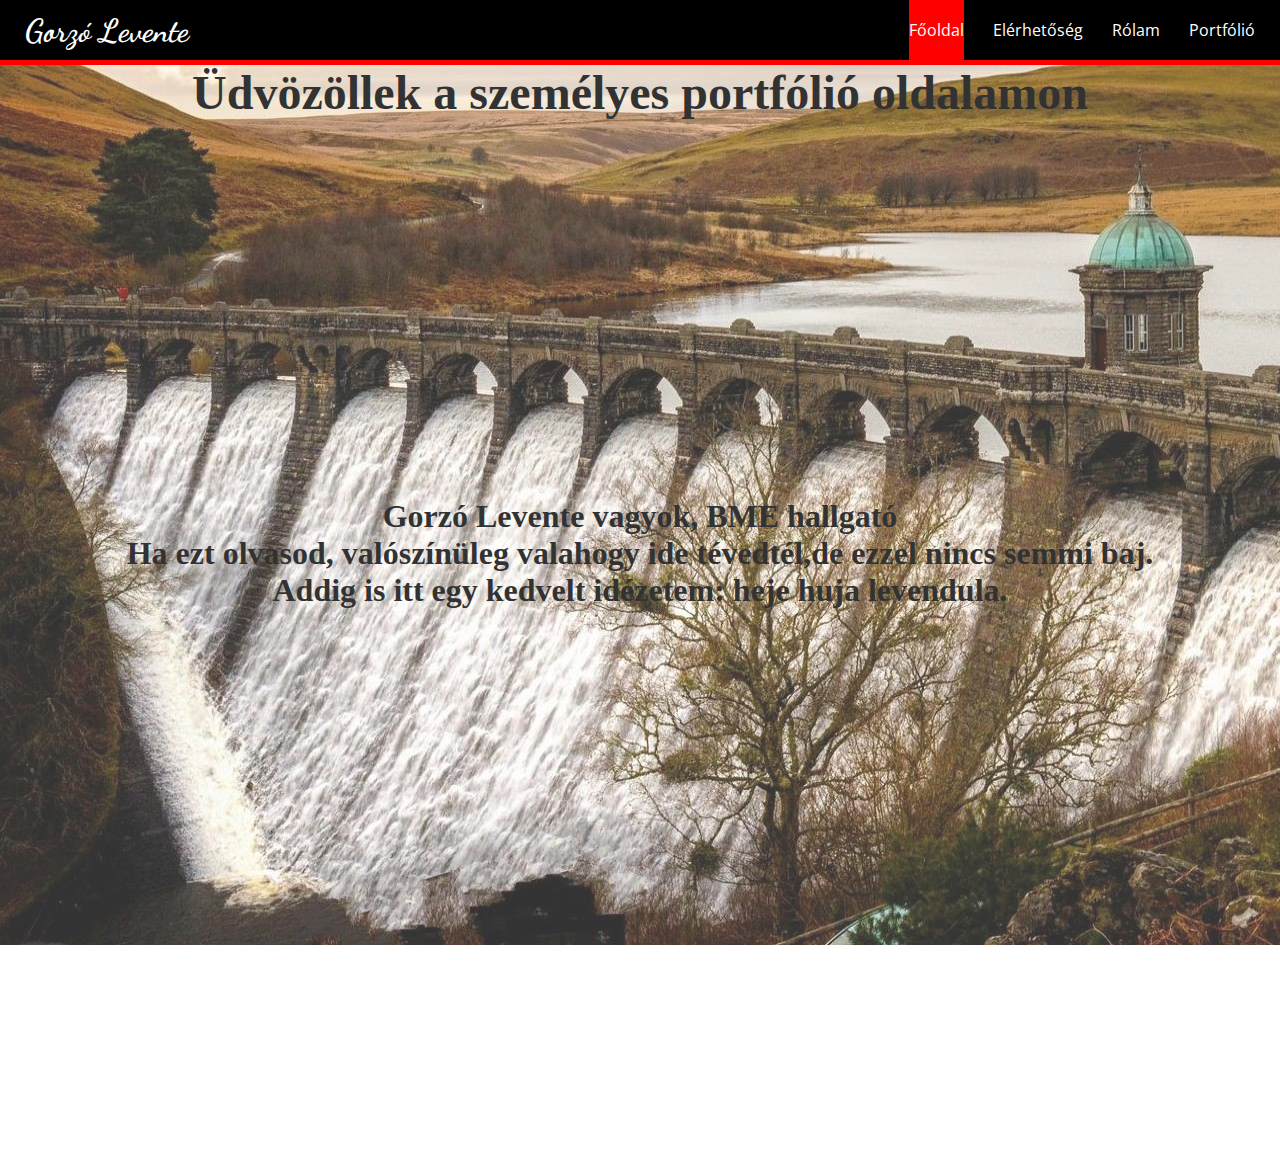
<file: index.html>
<!DOCTYPE html>
<html lang="en">
	<head>
		<meta charset="utf-8">
		<meta name="viewport" content="width=device-width, initial-scale=1">
		<title>Gorzó Levente</title>
		<link rel="stylesheet" type="text/css" href="index.css">
		<link href="https://fonts.googleapis.com/css2?family=Raleway:wght@600&display=swap" rel="stylesheet">
		<link href="https://fonts.googleapis.com/css2?family=Dancing+Script:wght@700&display=swap" rel="stylesheet">
		<link href="https://fonts.googleapis.com/css2?family=Open+Sans:wght@300&display=swap" rel="stylesheet">
	</head>
	<body>
		<div id="nav">
			<h1><a href="index.html">Gorzó Levente</a></h1>
			<ul>
				<li id="hello"><a href="fooldal.html">Főoldal</a></li>
				<li><a href="elerhetoseg.html">Elérhetőség</a></li>
				<li><a href="rolam.html">Rólam</a></li>
				<li><a href="portfolio.html">Portfólió</a></li>
			</ul>
		</div>
		<div id="hello1"></div>
		<div id="hello2">
		<p><b>
		<span id="elso">Üdvözöllek a személyes portfólió oldalamon  </span></br>
				<br>
				<br>
				<br>
				<br>
				<br>
				<br>
				<br>
				<br>
				<br>
				<br>
				<br>
				<br>
				<br>
				<br>
				<br>
				<br>
				<br>
				<br>
				<br>
				<br>
				<br>
		<span id="masodik">Gorzó Levente vagyok, BME hallgató<br>
		Ha ezt olvasod, valószínüleg valahogy ide tévedtél,de ezzel nincs semmi baj. <br>Addig is itt egy kedvelt idézetem: heje huja levendula.<br>
	</span></b>
	</p></div>
	</body>
	
</html>
</file>
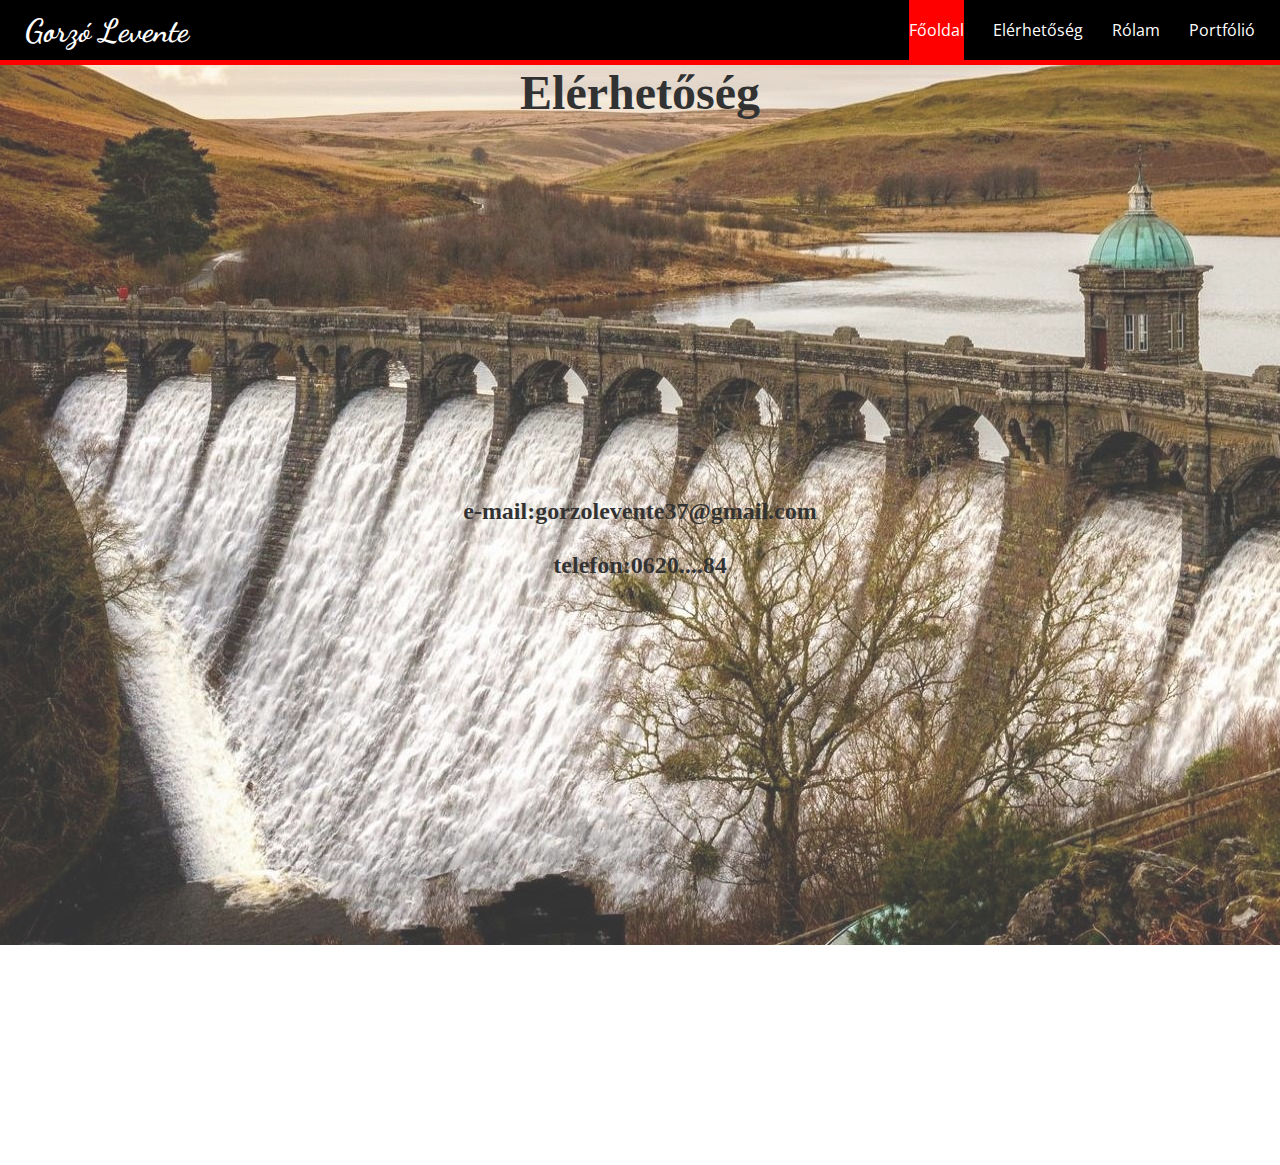
<file: elerhetoseg.html>
<!DOCTYPE html>
<html lang="en">
	<head>
		<meta charset="utf-8">
		<title>Elérhetőség</title>
		<link rel="stylesheet" type="text/css" href="elerhetoseg.css">
		<link href="https://fonts.googleapis.com/css2?family=Raleway:wght@600&display=swap" rel="stylesheet">
		<link href="https://fonts.googleapis.com/css2?family=Dancing+Script:wght@700&display=swap" rel="stylesheet">
		<link href="https://fonts.googleapis.com/css2?family=Open+Sans:wght@300&display=swap" rel="stylesheet">
	</head>
	<body>
		<div id="nav">
			<h1><a href="index.html">Gorzó Levente</a></h1>
			<ul>
				<li id="hello"><a href="fooldal.html">Főoldal</a></li>
				<li><a href="elerhetoseg.html">Elérhetőség</a></li>
				<li><a href="rolam.html">Rólam</a></li>
				<li><a href="portfolio.html">Portfólió</a></li>
			</ul>
		</div>
		<div id="hello1"></div>
		<div id="hello2">
		<p><b>
			<span id="elso">Elérhetőség</span></br>
				<br>
				<br>
				<br>
				<br>
				<br>
				<br>
				<br>
				<br>
				<br>
				<br>
				<br>
				<br>
				<br>
				<br>
				<br>
				<br>
				<br>
				<br>
				<br>
				<br>
				<br>
		<span id="masodik">e-mail:gorzolevente37@gmail.com<br><br>
		telefon:0620....84
	</span></b>
	</p></div>
		

		
	</body>
	
</html>
</file>
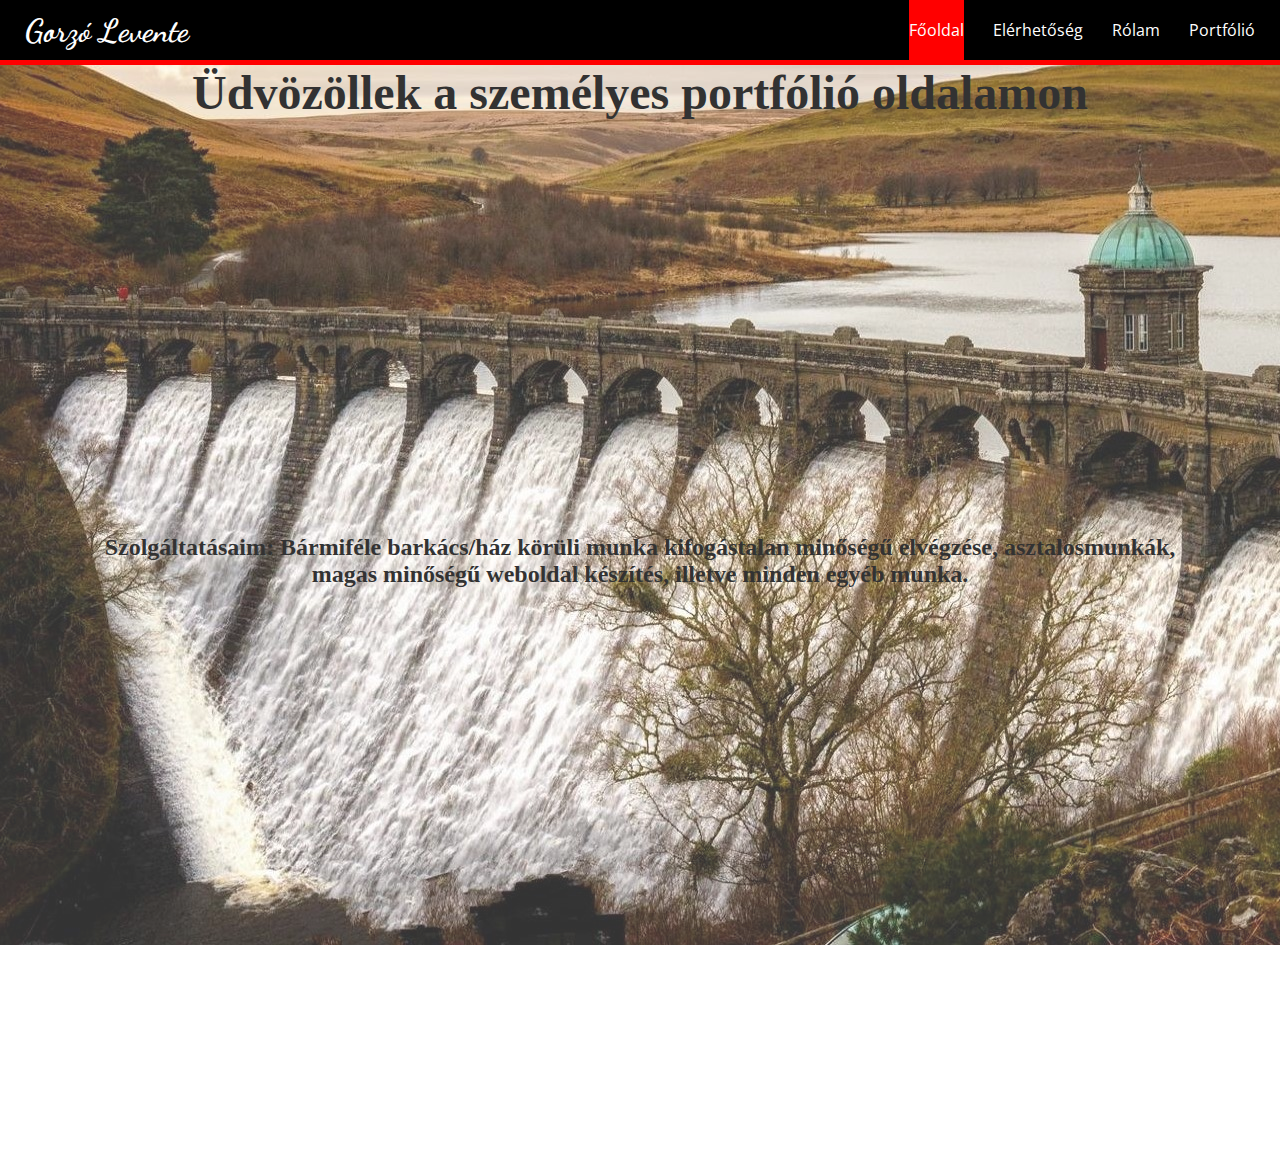
<file: fooldal.html>
<!DOCTYPE html>
<html lang="en">
	<head>
		<meta charset="utf-8">
		<title>Gorzó Levente</title>
		<link rel="stylesheet" type="text/css" href="fooldal.css">
		<link href="https://fonts.googleapis.com/css2?family=Raleway:wght@600&display=swap" rel="stylesheet">
		<link href="https://fonts.googleapis.com/css2?family=Dancing+Script:wght@700&display=swap" rel="stylesheet">
		<link href="https://fonts.googleapis.com/css2?family=Open+Sans:wght@300&display=swap" rel="stylesheet">
	</head>
	<body>
		<div id="nav">
			<h1><a href="index.html">Gorzó Levente</a></h1>
			<ul>
				<li id="hello"><a href="fooldal.html">Főoldal</a></li>
				<li><a href="elerhetoseg.html">Elérhetőség</a></li>
				<li><a href="rolam.html">Rólam</a></li>
				<li><a href="portfolio.html">Portfólió</a></li>
			</ul>
		</div>
		<div id="hello1"></div>
		<div id="hello2">
		<p><b>
		<span id="elso">Üdvözöllek a személyes portfólió oldalamon  </span></br>
				<br>
				<br>
				<br>
				<br>
				<br>
				<br>
				<br>
				<br>
				<br>
				<br>
				<br>
				<br>
				<br>
				<br>
				<br>
				<br>
				<br>
				<br>
				<br>
				<br>
				<br>
				<br>
				<br>
				
		<span id="masodik">Szolgáltatásaim: Bármiféle barkács/ház körüli munka kifogástalan minőségű elvégzése, asztalosmunkák,<br> magas minőségű weboldal készítés, illetve minden egyéb munka. 


	</span></b>
	</p></div>
	</body>
	
</html>
</file>
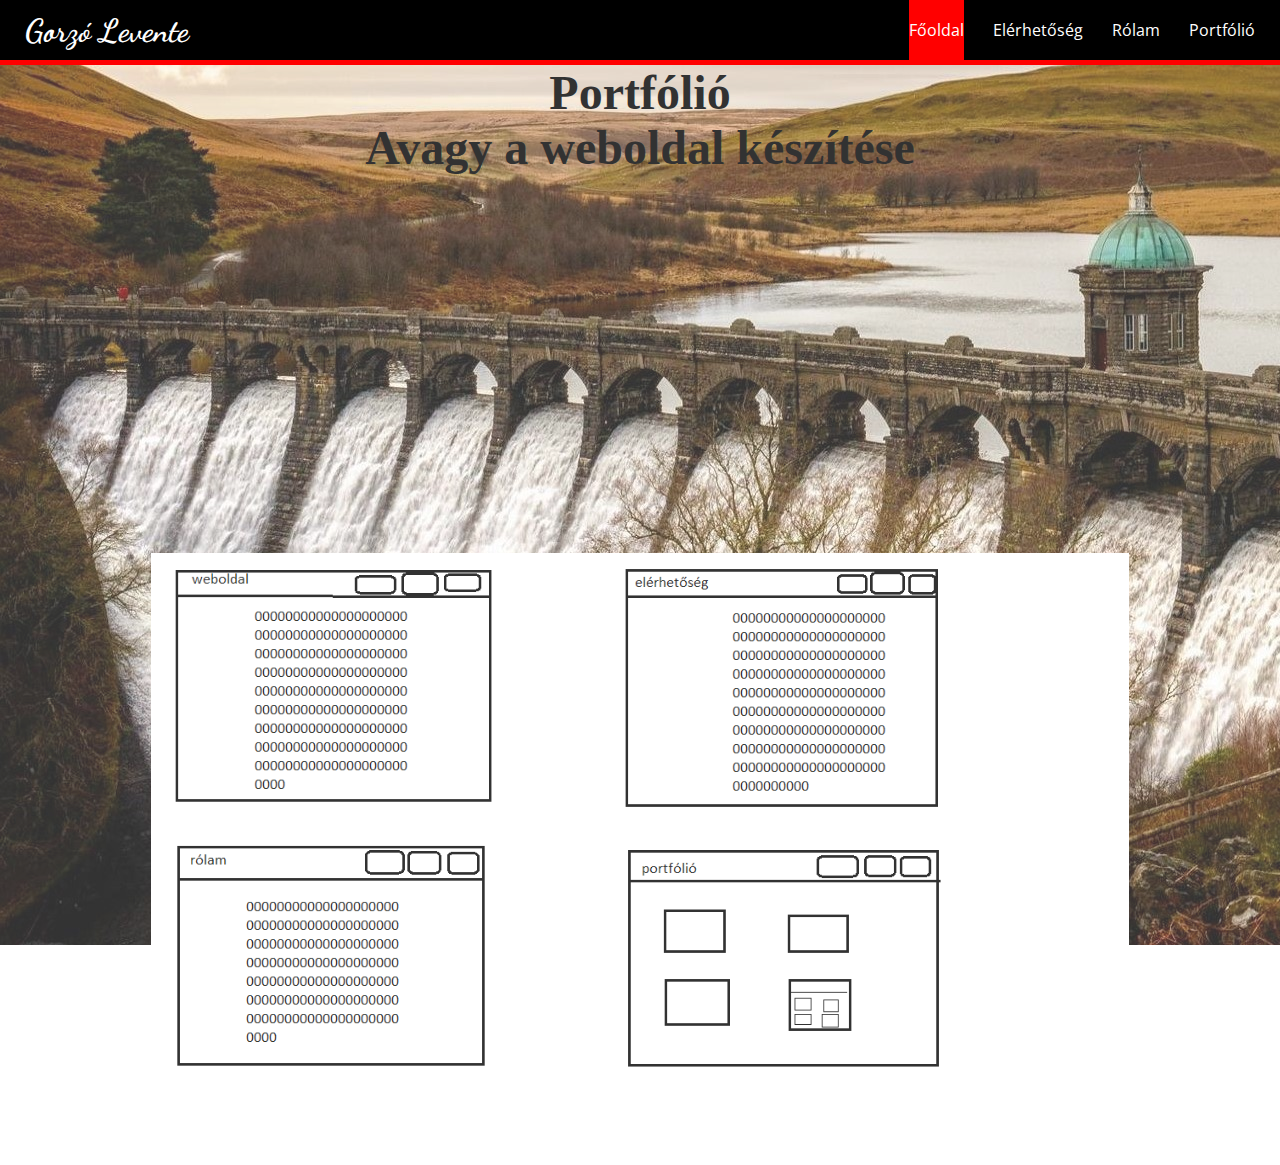
<file: portfolio.html>
<!DOCTYPE html>
<html lang="en">
	<head>
		<meta charset="utf-8">
		<title>Elérhetőség</title>
		<link rel="stylesheet" type="text/css" href="portfolio.css">
		<link href="https://fonts.googleapis.com/css2?family=Raleway:wght@600&display=swap" rel="stylesheet">
		<link href="https://fonts.googleapis.com/css2?family=Dancing+Script:wght@700&display=swap" rel="stylesheet">
		<link href="https://fonts.googleapis.com/css2?family=Open+Sans:wght@300&display=swap" rel="stylesheet">
	</head>
	<body>
		<div id="nav">
			<h1><a href="index.html">Gorzó Levente</a></h1>
			<ul>
				<li id="hello"><a href="fooldal.html">Főoldal</a></li>
				<li><a href="elerhetoseg.html">Elérhetőség</a></li>
				<li><a href="rolam.html">Rólam</a></li>
				<li><a href="portfolio.html">Portfólió</a></li>
			</ul>
		</div>
		<div id="hello1"></div>
		<div id="hello2">
		<p><b>
			<span id="elso">Portfólió<br>Avagy a weboldal készítése </span></br>
				<br>
				<br>
				<br>
				<br>
				<br>
				<br>
				<br>
				<br>
				<br>
				<br>
				<br>
				<br>
				<br>
				<br>
				<br>
				<br>
				<br>
				<br>
				<br>
				<br>
				<br>
		<span id="masodik"><img src="images/terv.png" alt="hupszi, a kép nem jelenik meg" style="max-width: 100%; max-height:550%;">
	</span></b>
	</p></div>
		

		
	</body>
	
</html>
</file>
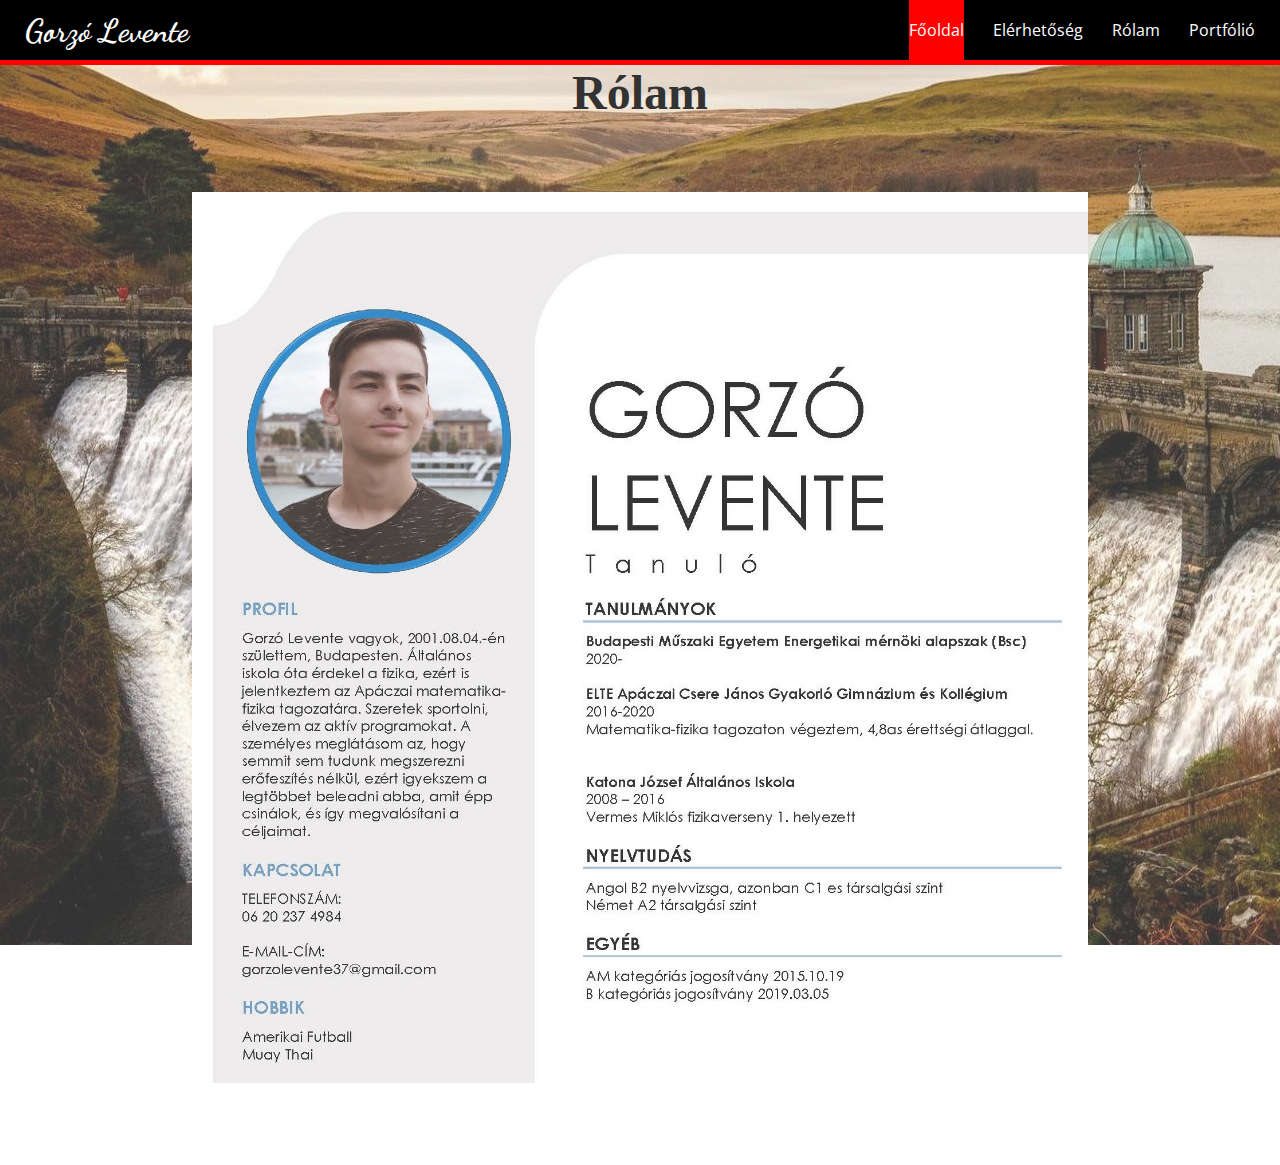
<file: rolam.html>
<!DOCTYPE html>
<html lang="en">
	<head>
		<meta charset="utf-8">
		<title>Elérhetőség</title>
		<link rel="stylesheet" type="text/css" href="rolam.css">
		<link href="https://fonts.googleapis.com/css2?family=Raleway:wght@600&display=swap" rel="stylesheet">
		<link href="https://fonts.googleapis.com/css2?family=Dancing+Script:wght@700&display=swap" rel="stylesheet">
		<link href="https://fonts.googleapis.com/css2?family=Open+Sans:wght@300&display=swap" rel="stylesheet">
	</head>
	<body>
		<div id="nav">
			<h1><a href="index.html">Gorzó Levente</a></h1>
			<ul>
				<li id="hello"><a href="fooldal.html">Főoldal</a></li>
				<li><a href="elerhetoseg.html">Elérhetőség</a></li>
				<li><a href="rolam.html">Rólam</a></li>
				<li><a href="portfolio.html">Portfólió</a></li>
			</ul>
		</div>
		<div id="hello1"></div>
		<div id="hello2">
		<p><b>
			<span id="elso">Rólam</span></br>
				<br>
				<br>
				<br>
				<br>
		<span id="masodik">
			<img src="images/CV_cropped.jpg" alt="hupszi, a kép nem jelenik meg" style="max-width: 70%; max-height: 900%;">
	</span></b>
	</p></div>
		

		
	</body>
	
</html>
</file>
<file: index.css>
@charset "utf-8"

body {
		font-family: 'Raleway', sans-serif;
		max-width: 50%;
		
	}

	*{
		margin: 0px;
		padding: 0px;
	}
	 
	
	#nav {
			background: black;
			width: 100%;
			height: 60px;
			line-height:60px;
		 }

	#nav h1 {
		float: left;
	}

	#nav h1 a {
		text-decoration: none;
		color:white;
		margin-left: 25px;
		font-family: 	'Dancing Script', cursive;
	}

	#nav ul {
		float: right;
		margin-right: 0px;
		padding: 0px;
	}

	#nav ul li {
		text-decoration: none;
		list-style-type: none;
		display: inline-block;
		height: 100%;
		margin-right: 25px;
	}

	#nav ul li a {
		text-decoration: none;
		color: white;
		
		font-family: 'Open Sans', sans-serif;
	}

	#nav ul li :hover {
		background: red;
		transition: all ease-in-out 0.40s;
	}
	#hello {
		background: red;
	}

	#hello1 {
		background: red;
		height: 5px;
	}
	#hello2{
		background: url(images/dam_cropped.jpg) no-repeat;
		width: 100%;
		height: 1100px;
		background-attachment: fixed;
				opacity: 0.8;
	}
		p {
	 	color: black;
	 	text-align: center;
	 	width: 100%;
	 	position: relative;
	 	height: 100px;
	}
	 
	#elso{
	 	font-size: 300%;
	 }

	 #masodik{
	 	font-size: 200%;
	 }
	 
	
}
</file>
<file: elerhetoseg.css>
@charset "utf-8"

body {
		font-family: 'Raleway', sans-serif;
		max-width: 50%;
		
	}

	*{
		margin: 0px;
		padding: 0px;
	}
	 
	
	#nav {
			background: black;
			width: 100%;
			height: 60px;
			line-height:60px;
		 }

	#nav h1 {
		float: left;
	}

	#nav h1 a {
		text-decoration: none;
		color:white;
		margin-left: 25px;
		font-family: 	'Dancing Script', cursive;
	}

	#nav ul {
		float: right;
		margin-right: 0px;
		padding: 0px;
	}

	#nav ul li {
		text-decoration: none;
		list-style-type: none;
		display: inline-block;
		height: 100%;
		margin-right: 25px;
	}

	#nav ul li a {
		text-decoration: none;
		color: white;
		
		font-family: 'Open Sans', sans-serif;
	}

	#nav ul li :hover {
		background: red;
		transition: all ease-in-out 0.40s;
	}
	#hello {
		background: red;
	}

	#hello1 {
		background: red;
		height: 5px;
	}
	#hello2{
		background: url(images/dam_cropped.jpg) no-repeat;
		width: 100%;
		height: 1100px;
		background-attachment: fixed;
				opacity: 0.8;
	}
		p {
	 	color: black;
	 	text-align: center;
	 	width: 100%;
	 	position: relative;
	 	height: 100px;
	}
	 
	#elso{
	 	font-size: 300%;
	 }

	 #masodik{
	 	font-size: 150%;
	 }
	 
	
}
</file>
<file: fooldal.css>
@charset "utf-8"

body {
		font-family: 'Raleway', sans-serif;
		max-width: 50%;
		
	}

	*{
		margin: 0px;
		padding: 0px;
	}
	 
	
	#nav {
			background: black;
			width: 100%;
			height: 60px;
			line-height:60px;
		 }

	#nav h1 {
		float: left;
	}

	#nav h1 a {
		text-decoration: none;
		color:white;
		margin-left: 25px;
		font-family: 	'Dancing Script', cursive;
	}

	#nav ul {
		float: right;
		margin-right: 0px;
		padding: 0px;
	}

	#nav ul li {
		text-decoration: none;
		list-style-type: none;
		display: inline-block;
		height: 100%;
		margin-right: 25px;
	}

	#nav ul li a {
		text-decoration: none;
		color: white;
		
		font-family: 'Open Sans', sans-serif;
	}

	#nav ul li :hover {
		background: red;
		transition: all ease-in-out 0.40s;
	}
	#hello {
		background: red;
	}

	#hello1 {
		background: red;
		height: 5px;
	}
	#hello2{
		background: url(images/dam_cropped.jpg) no-repeat;
		width: 100%;
		height: 1100px;
		background-attachment: fixed;
				opacity: 0.8;
	}
		p {
	 	color: black;
	 	text-align: center;
	 	width: 100%;
	 	position: relative;
	 	height: 100px;
	}
	 
	#elso{
	 	font-size: 300%;
	 }

	 #masodik{
	 	font-size: 150%;
	 }
	 
	
}
</file>
<file: portfolio.css>
@charset "utf-8"

body {
		font-family: 'Raleway', sans-serif;
		max-width: 50%;
		
	}

	*{
		margin: 0px;
		padding: 0px;
	}
	 
	
	#nav {
			background: black;
			width: 100%;
			height: 60px;
			line-height:60px;
		 }

	#nav h1 {
		float: left;
	}

	#nav h1 a {
		text-decoration: none;
		color:white;
		margin-left: 25px;
		font-family: 	'Dancing Script', cursive;
	}

	#nav ul {
		float: right;
		margin-right: 0px;
		padding: 0px;
	}

	#nav ul li {
		text-decoration: none;
		list-style-type: none;
		display: inline-block;
		height: 100%;
		margin-right: 25px;
	}

	#nav ul li a {
		text-decoration: none;
		color: white;
		
		font-family: 'Open Sans', sans-serif;
	}

	#nav ul li :hover {
		background: red;
		transition: all ease-in-out 0.40s;
	}
	#hello {
		background: red;
	}

	#hello1 {
		background: red;
		height: 5px;
	}
	#hello2{
		background: url(images/dam_cropped.jpg) no-repeat;
		width: 100%;
		height: 1100px;
		background-attachment: fixed;
				opacity: 0.8;
	}
		p {
	 	color: black;
	 	text-align: center;
	 	width: 100%;
	 	position: relative;
	 	height: 100px;
	}
	 
	#elso{
	 	font-size: 300%;
	 }

	 #masodik{
	 	font-size: 70%;
	 	width: 500px;
	 	height: 800px;
	 }
	 
	
}
</file>
<file: rolam.css>
@charset "utf-8"

body {
		font-family: 'Raleway', sans-serif;
		max-width: 50%;
		
	}

	*{
		margin: 0px;
		padding: 0px;
	}
	 
	
	#nav {
			background: black;
			width: 100%;
			height: 60px;
			line-height:60px;
		 }

	#nav h1 {
		float: left;
	}

	#nav h1 a {
		text-decoration: none;
		color:white;
		margin-left: 25px;
		font-family: 	'Dancing Script', cursive;
	}

	#nav ul {
		float: right;
		margin-right: 0px;
		padding: 0px;
	}

	#nav ul li {
		text-decoration: none;
		list-style-type: none;
		display: inline-block;
		height: 100%;
		margin-right: 25px;
	}

	#nav ul li a {
		text-decoration: none;
		color: white;
		
		font-family: 'Open Sans', sans-serif;
	}

	#nav ul li :hover {
		background: red;
		transition: all ease-in-out 0.40s;
	}
	#hello {
		background: red;
	}

	#hello1 {
		background: red;
		height: 5px;
	}
	#hello2{
		background: url(images/dam_cropped.jpg) no-repeat;
		width: 100%;
		height: 1100px;
		background-attachment: fixed;
				opacity: 0.8;
	}
		p {
	 	color: black;
	 	text-align: center;
	 	width: 100%;
	 	position: relative;
	 	height: 100px;
	}
	 
	#elso{
	 	font-size: 300%;
	 }

	 #masodik{
	 	font-size: 150%;
	 }
	 
	
}
</file>
